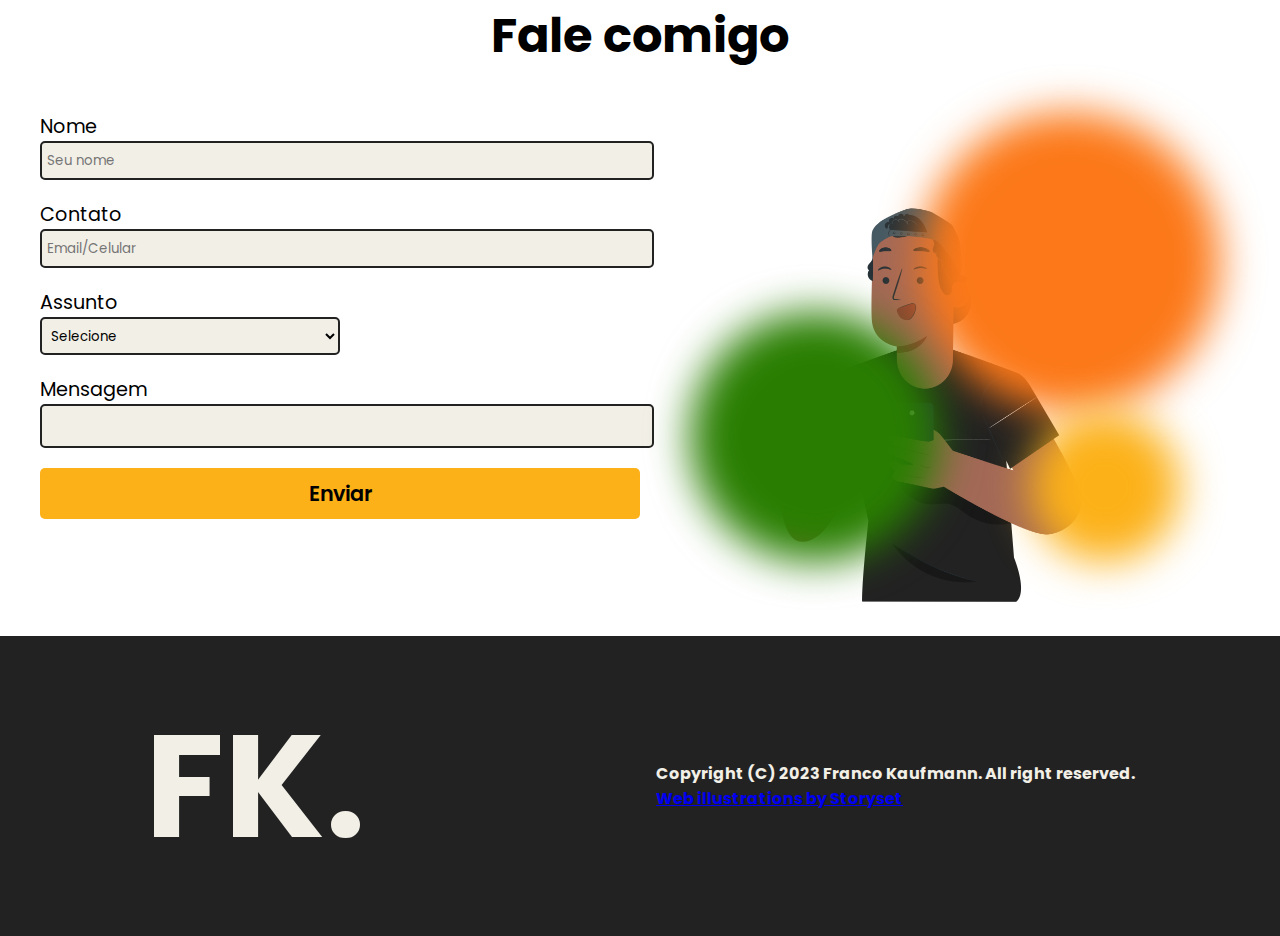
<file: indexSend.html>
<!DOCTYPE html>
<html lang="pt-br">
<head>
    <meta charset="UTF-8">
    <meta name="viewport" content="width=device-width, initial-scale=1.0">
    <title>Formulario | Franco Kaufmann</title>
    <link rel="shortcut icon" href="./src/image/icons8-código-fonte-26.png" type="image/x-icon">
    <link rel="stylesheet" href="./src/css/styleSend.css">
</head>

<body>
    <article>
        <article class="containerSend">
            <div><h1>Fale comigo</h1></div>
            
            <div class="containerForm">
                <form action="https://formsubmit.co/francokaufmann06@gmail.com" method="POST">

                    <label for="nome">Nome</label>
                    <input type="text" name="nome" id="nome" required placeholder="Seu nome" maxlength="25" minlength="3">

                    <label for="contato">Contato</label>
                    <input type="text" name="contato" id="contato" required placeholder="Email/Celular" maxlength="25" minlength="5">

                    <label for="assunto">Assunto</label>
                    <select name="assunto" id="assunto">
                        <option value="">Selecione</option>
                        <option value="">Opotunidade de emprego</option>
                        <option value="">Projeto</option>
                        <option value="">Só para testar</option>
                    </select>

                    <label for="mensagem">Mensagem</label>
                    <textarea name="mensagem" id="mensagem" cols="2" rows="2" maxlength="200 "></textarea>
                    
                    <button type="submit">Enviar</button>
                    <input type="hidden" name="_next" value="http://127.0.0.1:5501/indexThanks.html">
                    <input type="hidden" name="_captcha" value="false">
                </form>
                
                <aside class="twoTriangle">
                    <div class="twoEllipse1"></div>
                    <div class="twoEllipse2"></div> 
                    <img src="./src/image/React-pana (1).png" alt="">
                    <div class="twoEllipse3"></div>
                </aside>
                
            </div>
        </article>
    </article>

    <footer>
        <footer>
            <h1>FK.</h1>
            <p>Copyright (C) 2023 Franco Kaufmann. All right reserved.<br><a href="https://storyset.com/web">Web illustrations by Storyset</a></p>
        
        </footer>
    </footer>

</body>
</html>
</file>
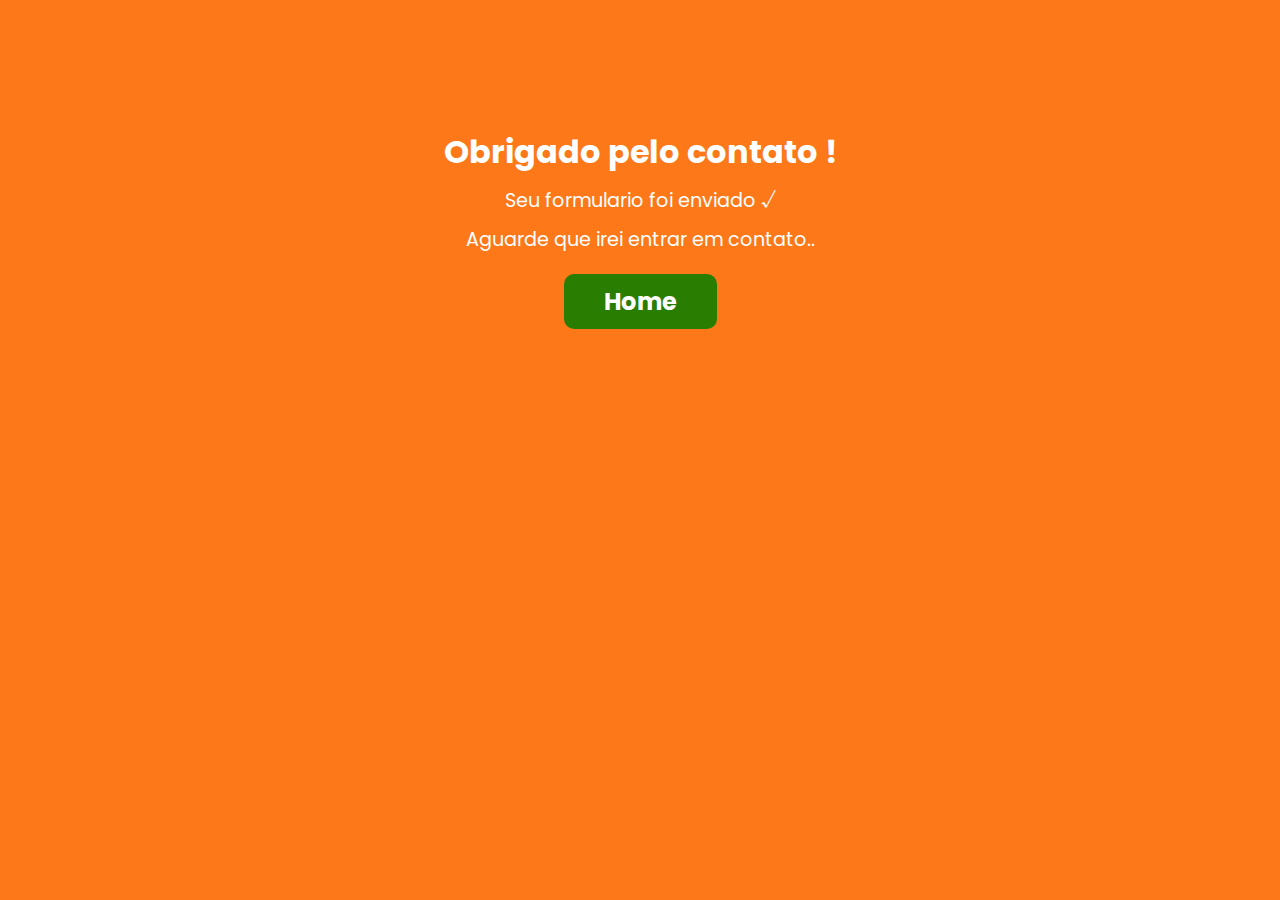
<file: indexThanks.html>
<!DOCTYPE html>
<html lang="pt-br">
<head>
    <meta charset="UTF-8">
    <meta name="viewport" content="width=device-width, initial-scale=1.0">
    <title>Obrigado | Franco Kaufmann</title>
    <link rel="shortcut icon" href="./src/image/icons8-código-fonte-26.png" type="image/x-icon">
    <link rel="stylesheet" href="./src/css/styleThanks.css">
</head>
<body>

    <article>
        <h1> Obrigado pelo contato !</h1>
        <p>Seu formulario foi enviado √</p>
        <p>Aguarde que irei entrar em contato..</p>

        <a href="index.html">Home</a>
    </article>  
</body>
</html>
</file>
<file: src/css/styleSend.css>
@import url('https://fonts.googleapis.com/css2?family=Poppins:wght@400;500;600;700;800;900&family=Roboto:wght@400;500;700;900&display=swap');

* {
    margin: 0px;
    padding: 0px;
}


.twoTriangle {
    position: relative;
}

@keyframes floatImg {
    0%, 100% {
        transform: translateY(0);
    }
    50% {
        transform: translateY(-20px);  
    }
}

.twoTriangle img {
    animation: floatImg 3s ease-in-out infinite;
    width: 500px;
    height: 520px;
    margin-left: 50px;
    z-index: 1;
    
}

@keyframes floatEllipse {
    0%, 100% {
        transform: translateY(0);
    }
    50% {
        transform: translateY(50px);
    }
}

aside .twoEllipse1 {
    animation: floatEllipse 3s ease-in-out infinite;
    position: absolute;
    left: 280px;
    width: 300px;
    height: 300px;
    background-color: #FC7818;
    border-radius: 300px;
    filter: blur(20.5px);
    z-index: 0;
}

aside .twoEllipse2 {
    animation: floatEllipse 3s ease-in-out infinite;
    position: absolute;
    top: 200px;
    left: 50px;
    width: 250px;
    height: 250px;
    background-color: #297e01;
    border-radius: 300px;
    filter: blur(20.5px);
    z-index: 0;
}

aside .twoEllipse3 {
    animation: floatEllipse 3s ease-in-out infinite;
    position: absolute;
    top: 300px;
    left: 390px;
    width: 150px;
    height: 150px;
    background-color: #FCB118;
    border-radius: 300px;
    filter: blur(20.5px);
    z-index: 1;
}

.containerSend {
    max-width: 1400px;
    margin: auto;

}

.containerForm {
    display: grid;
    grid-template-columns: 1fr 1fr;

}

.containerSend h1 {
    text-align: center;
    font-family: 'Poppins';
    font-size: 3rem;
    margin-bottom: 40px;
}

.containerForm form {
    display: flex;
    flex-direction: column;
}

.containerForm form label {
    font-family: 'Poppins';
    font-size: 1.2rem;
}
.containerForm select {
    height: 38px;
    width: 50%;
}
.containerForm select option {
    padding: 5px;
}
.containerForm input,textarea,select {
    font-family: 'Poppins';
    background-color: #F2EFE7;
    border: 2px solid #222222;
    height: 25px;
    width: 100%;
    border-radius: 5px;
    margin-bottom: 20px;
    outline: none!important;
    transition: 200ms all cubic-bezier(0.075, 0.82, 0.165, 1);
    padding: 5px;
}

.containerForm textarea {
    resize:none;
    height: 30px;
    overflow-y: scroll;
}

.containerForm textarea:focus {
    height: 100px;
    font-size: 1.2rem;
    transition: 200ms all cubic-bezier(0.075, 0.82, 0.165, 1);
}

.containerForm input:focus {
    height: 50px;
    font-size: 1.2rem;
    transition: 200ms all cubic-bezier(0.075, 0.82, 0.165, 1);
}

.containerForm input:focus, textarea:focus, select:focus{
    border:2px solid #297e01;
}
.containerForm input:hover,textarea:hover, select:hover {
    border:2px solid #297e01;
}

.containerForm input:valid {
    border:2px solid #297e01
}

.containerForm button {
    cursor: pointer;
    background-color: #FCB118;
    font-family: 'Poppins';
    font-weight: 600;
    font-size: 1.3rem;
    border: none;
    border-radius: 5px;
    padding: 10px 40px;
    transition: 300ms all cubic-bezier(0.075, 0.82, 0.165, 1);
}

.containerForm button:hover {
    transform: scale(0.9);
    background-color: #222222;
    color: #F2EFE7;
}


footer {
    background-color: #222222;
}

footer footer {
    max-width: 1400px;
    margin: auto;
    display: flex;
    align-items: center;
    justify-content: space-around;
    height: 300px;
}

footer footer h1 {
    font-size: 9rem;
    font-family:'Poppins';
    font-weight: 700;
    color: #F2EFE7;
}

footer footer p {
    font-size: 1rem;
    font-family:'Poppins';
    font-weight: 700;
    color: #F2EFE7;
}

@media screen and (max-width:1420px) {
    .containerForm form {
        margin-left: 40px;
    }
}

@media screen and (max-width:1160px){ 

    .containerForm form {
        margin-left: 40px;
    }

    .twoTriangle img {
        margin-left: 0px;
    }

    aside .twoEllipse1 {
        width: 200px;
        height: 200px;
        left: 200px;
    }

    aside .twoEllipse3 {
        left: 300px;
    }
}

@media screen and (max-width:890px) {

    .containerSend h1 {
        font-size: 4.5rem;
    }

    .containerForm form label {
        font-family: 'Poppins';
        font-size: 1.6rem;
    }

    .containerForm button {
        font-size: 2.2rem;
    }

    .containerForm form {
        grid-area: form;
    }

    .twoTriangle {
        grid-area: twoTriangle;
    }
    .containerForm {
    display: grid;
    grid-template-areas: 
    "twoTriangle twoTriangle"
    "form form"
    ;
    }

    .twoTriangle {
        display: flex;
        justify-content: center;
        margin-bottom: 40px;
    }

    aside .twoEllipse1{
        left: 350px;
    }

    aside .twoEllipse2{
        left: 150px;
    }

    aside .twoEllipse3{
        left: 500px;
    }

    .containerForm form {
        display: flex;
        justify-content: center;
        margin: 40px 40px;
    }

    footer footer {
        flex-direction: column;
    }
}

@media screen and (max-width:650px) {
    aside .twoEllipse1{
        left: 300px;
    }

    aside .twoEllipse2{
        left: 80px;
    }

    aside .twoEllipse3{
        left: 400px;
    }


}

@media screen and (max-width:560px)  {
    aside .twoEllipse1{
        left: 100px;
        top: -40px;
        width: 150px;
        height: 150px;
    }

    aside .twoEllipse2{
        top:150px;
        left: 20px;
        width: 150px;
        height: 150px;
    }

    aside .twoEllipse3{
        left: 250px;
        top: 100px;
        width: 150px;
        height: 150px;
    }

    .twoTriangle img {
        width: 300px;
        height: auto;
    
    }

}

@media screen and (max-width:400px) {
    aside .twoEllipse1{
        left: 100px;
        top: -40px;
        width: 80px;
        height: 80px;
        filter: blur(10px);
    }

    aside .twoEllipse2{
        top:100px;
        left: 60px;
        width: 80px;
        height: 80px;
        filter: blur(10px);
    }

    aside .twoEllipse3{
        left: 250px;
        top: 100px;
        width: 80px;
        height: 80px;
        filter: blur(10px);
    }
}
</file>
<file: src/css/styleThanks.css>
@import url('https://fonts.googleapis.com/css2?family=Poppins:wght@400;500;600;700;800;900&family=Roboto:wght@400;500;700;900&display=swap');


* {
    margin: 0px;
    padding: 0px;
}

body {
    max-width: 1400px;
    margin: auto;
    font-family: 'Poppins';
    color: white;
    background-color: #FC7818;
    

}

body article {
    margin-top: 10%;
    display: flex;
    align-items: center;
    justify-content: center;
    flex-direction: column;
}

body article h1 {
    font-size: 2rem;
}

body article p {
    margin-top: 10px;
    font-size: 1.2rem;
}

body article a {
    text-decoration: none;
    margin-top: 20px;
    font-size: 1.5rem;
    color: white;
    font-weight: 700;
    background-color: #297e01;
    padding: 10px 40px;
    border-radius: 10px;
    transition: 500ms all cubic-bezier(0.22, 0.61, 0.36, 1);
}

a:hover {
    transform: scale(0.9);
    background-color: #222222;
    transition: 500ms all cubic-bezier(0.22, 0.61, 0.36, 1);
}
</file>
